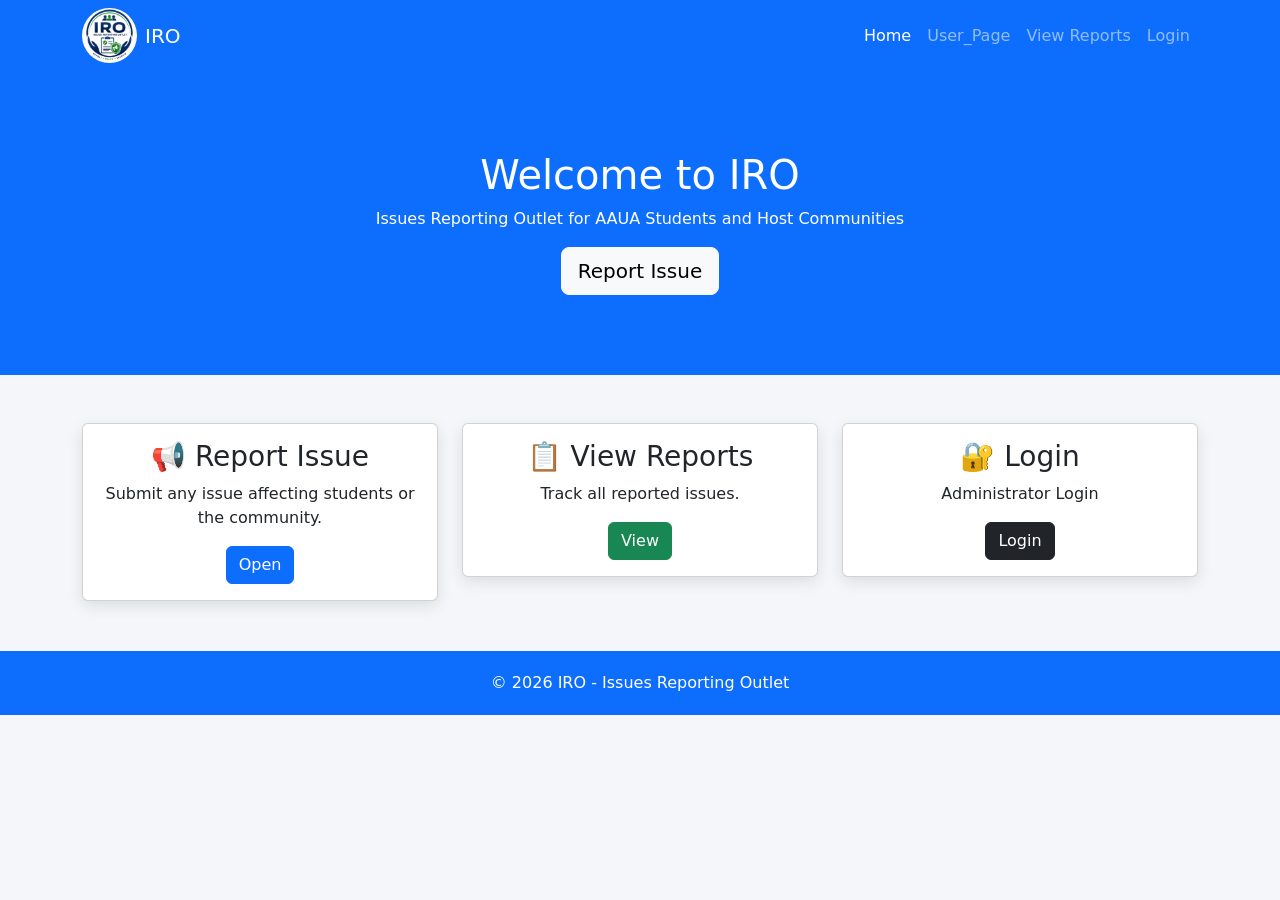
<file: index.html>
<!DOCTYPE html>
<html lang="en">

<head>

<meta charset="UTF-8">

<meta name="viewport" content="width=device-width, initial-scale=1.0">

<title>IRO - Issues Reporting Outlet</title>

<link href="https://cdn.jsdelivr.net/npm/bootstrap@5.3.3/dist/css/bootstrap.min.css" rel="stylesheet">

<style>

body{
    background:#f4f6f9;
}

.hero{

background:#0d6efd;

color:white;

padding:80px;

text-align:center;

}

.card{

box-shadow:0 5px 15px rgba(0,0,0,.1);

transition:.3s;

}

.card:hover{

transform:translateY(-5px);

}

footer{

background:#0d6efd;

color:white;

padding:20px;

text-align:center;

margin-top:50px;

}

</style>

</head>

<body>
 <nav class="navbar navbar-expand-lg navbar-dark bg-primary">
     <div class="container">
        <img src="/image/IRO_Logo.png" alt="IRO Logo" width="55" height="55" class="me-2 rounded-circle">
        <a class="navbar-brand" href="#">IRO</a>
        <button class="navbar-toggler" data-bs-toggle="collapse" data-bs-target="#menu"><span class="navbar-toggler-icon"></span></button>
        <div class="collapse navbar-collapse" id="menu">
            <ul class="navbar-nav ms-auto">
                <li class="nav-item">
                    <a class="nav-link active" href="index.html">Home</a>
                </li><li class="nav-item">
                    <a class="nav-link" href="/user_dashboard.html">User_Page</a>
                </li><li class="nav-item">
                    <a class="nav-link" href="dashboard.html">View Reports</a>
                </li><li class="nav-item">
                    <a class="nav-link" href="login.html">Login</a>
                </li>
            </ul>
        </div>
    </div>
</nav>
<section class="hero">
    <h1>Welcome to IRO</h1>
    <p>Issues Reporting Outlet for AAUA Students and Host Communities</p>
    <a href="report.html" class="btn btn-light btn-lg">Report Issue</a>
</section>

<div class="container mt-5">
    <div class="row">
        <div class="col-md-4">
            <div class="card">
                <div class="card-body text-center">
                    <h3>📢 Report Issue</h3>
                    <p>Submit any issue affecting students or the community.</p>
                    <a href="report.html" class="btn btn-primary">Open</a>
                </div>
            </div>
        </div>
        <div class="col-md-4">
            <div class="card">
                <div class="card-body text-center">
                    <h3>📋 View Reports</h3>
                    <p>Track all reported issues.</p>
                    <a href="dashboard.html" class="btn btn-success">View</a>
                </div>
            </div>
        </div>
        <div class="col-md-4">
            <div class="card">
                <div class="card-body text-center">
                    <h3>🔐 Login</h3>
                    <p>Administrator Login</p>
                    <a href="login.html" class="btn btn-dark">Login</a>
                </div>
            </div>
        </div>
    </div>
</div>
<footer>© 2026 IRO - Issues Reporting Outlet</footer>

</body>
</html>
</file>
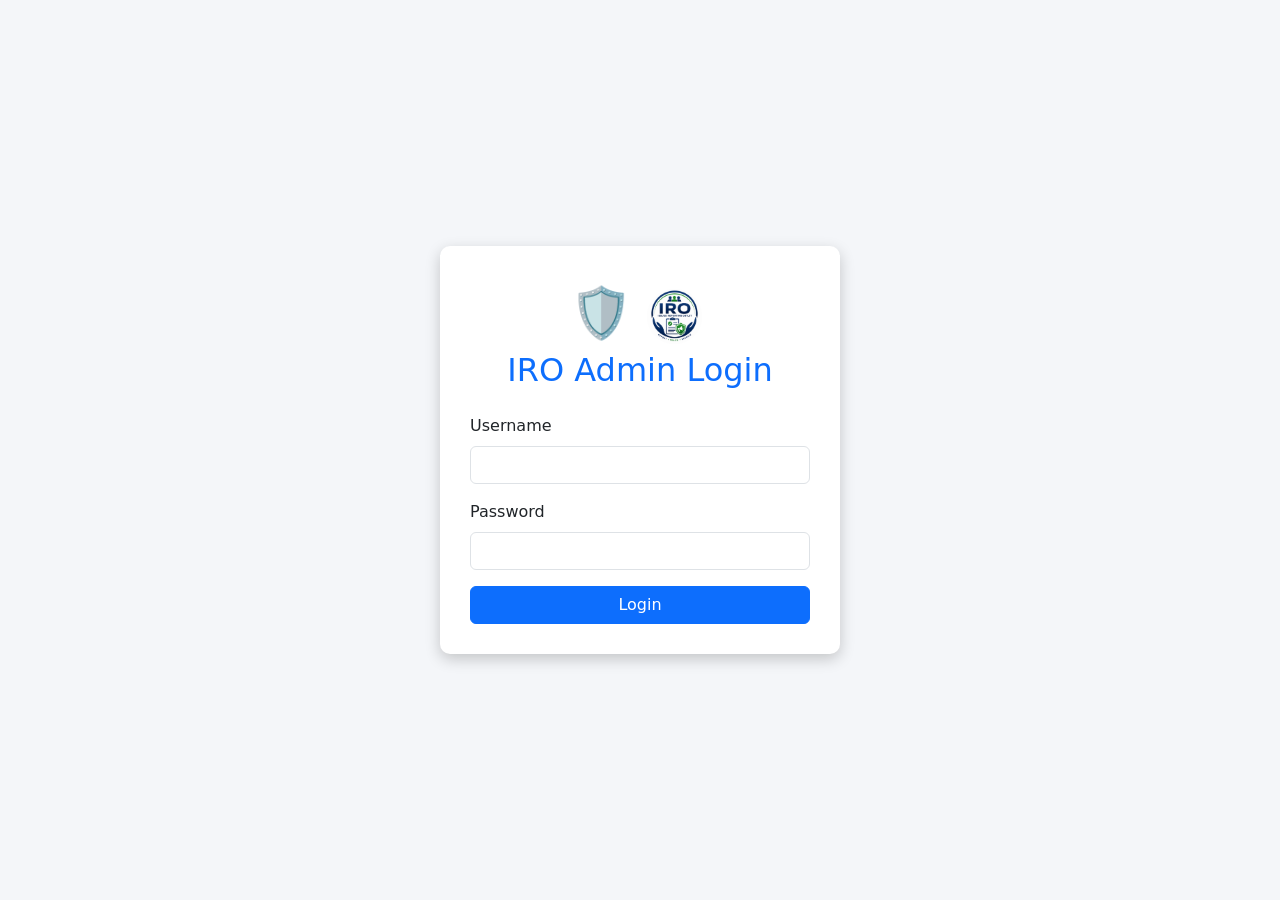
<file: admin.html>
<!DOCTYPE html>
<html lang="en">
<head>
    <meta charset="UTF-8">
    <meta name="viewport" content="width=device-width, initial-scale=1.0">
    <title>IRO Admin Login</title>

    <link href="https://cdn.jsdelivr.net/npm/bootstrap@5.3.3/dist/css/bootstrap.min.css" rel="stylesheet">

    <style>
        body{
            background:#f4f6f9;
            display:flex;
            justify-content:center;
            align-items:center;
            height:100vh;
        }

        .login-box{
            width:400px;
            background:white;
            padding:30px;
            border-radius:10px;
            box-shadow:0 5px 15px rgba(0,0,0,.2);
        }

        h2{
            text-align:center;
            color:#0d6efd;
            margin-bottom:25px;
        }

        .btn-primary{
            width:100%;
        }

        .logo{
            text-align:center;
            font-size:50px;
        }
    </style>

</head>
<body>
    <div class="login-box">
        <div class="logo">🛡
            <img src="/image/IRO_Logo.png" alt="IRO Logo" width="55" height="55" class="me-2 rounded-circle">
        </div>
        <h2>IRO Admin Login</h2>
        <form id="loginForm">
            <div class="mb-3">
                <label class="form-label">Username</label>
                <input type="text" class="form-control" id="username" required>
            </div>
            <div class="mb-3">
                <label class="form-label">Password</label>
                <input type="password" class="form-control" id="password" required>
            </div>
            <button class="btn btn-primary">Login</button>
        </form>
    </div>

<script>
document.getElementById("loginForm").addEventListener("submit",function(e){e.preventDefault();
let username=document.getElementById("username").value;
let password=document.getElementById("password").value;
if(username=="admin" && password=="admin123"){
alert("Login Successful");
window.location="dashboard.html";
}else{
alert("Invalid Username or Password");
}
});
</script>

</body>
</html>
</file>
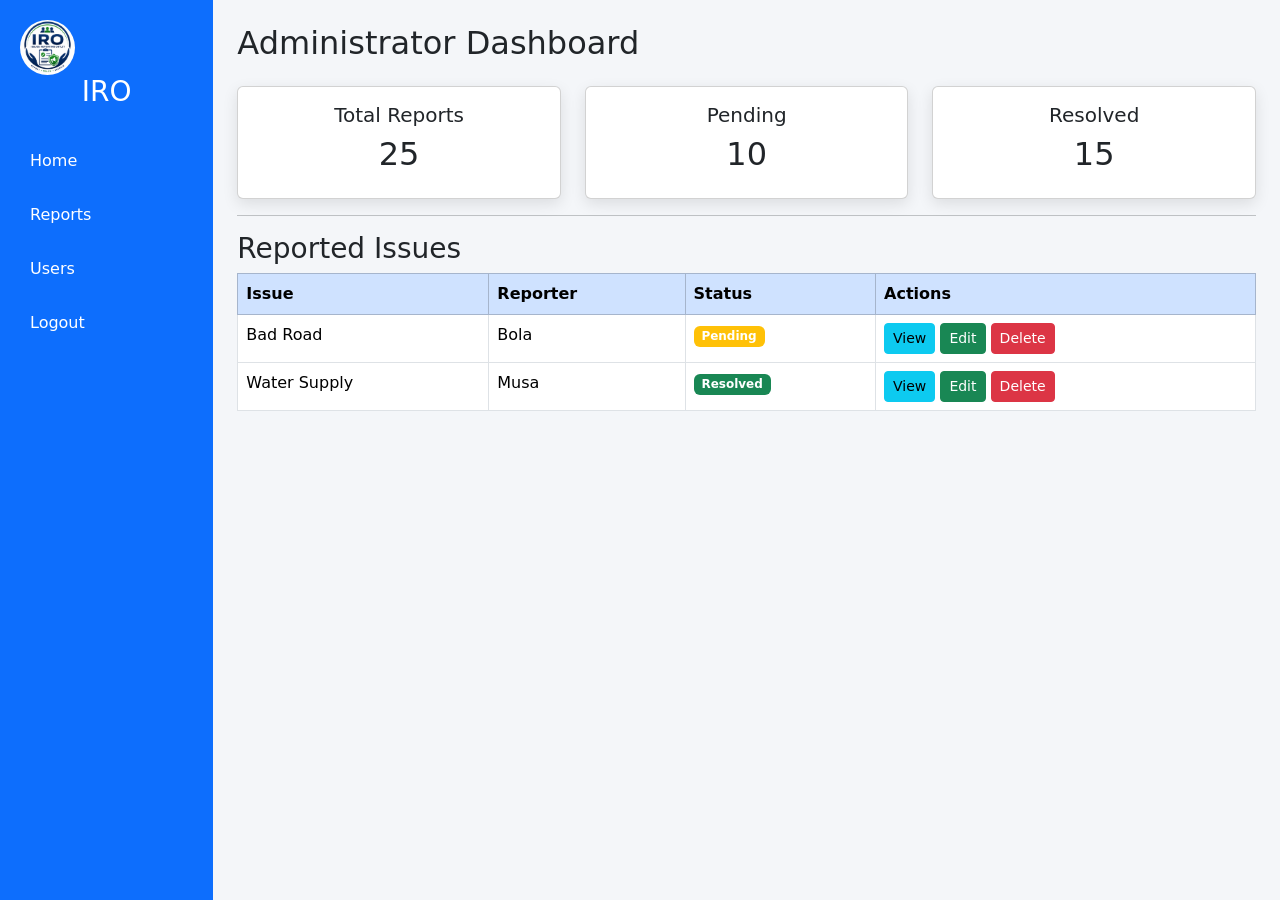
<file: dashboard.html>
<!DOCTYPE html>
<html lang="en">

<head>

<meta charset="UTF-8">

<meta name="viewport" content="width=device-width, initial-scale=1.0">

<title>IRO Dashboard</title>

<link href="https://cdn.jsdelivr.net/npm/bootstrap@5.3.3/dist/css/bootstrap.min.css" rel="stylesheet">

<style>

body{
background:#f4f6f9;
}

.sidebar{
height:100vh;
background:#0d6efd;
color:white;
padding:20px;
}
.sidebar h3{
text-align:center;
margin-bottom:30px;
}
.sidebar a{
display:block;
color:white;
text-decoration:none;
padding:10px;
margin-bottom:10px;
border-radius:5px;
}
.sidebar a:hover{
background:white;
color:#0d6efd;
}
.card{
box-shadow:0 5px 15px rgba(0,0,0,.1);
}

</style>

</head>
<body>
    <div class="container-fluid">
        <div class="row">
            <div class="col-md-2 sidebar">
                <img src="/image/IRO_Logo.png" alt="IRO Logo" width="55" height="55" class="me-2 rounded-circle">
                <h3>IRO</h3>
                <a href="/index.html">Home</a>
                <a href="#">Reports</a>
                <a href="#">Users</a>
                <a href="/login.html">Logout</a>
            </div>
            <div class="col-md-10 p-4">
                <h2>Administrator Dashboard</h2>
                <div class="row mt-4">
                    <div class="col-md-4">
                        <div class="card text-center">
                            <div class="card-body">
                                <h5>Total Reports</h5>
                                <h2>25</h2>
                            </div>
                        </div>
                    </div>
                    <div class="col-md-4">
                        <div class="card text-center">
                            <div class="card-body">
                                <h5>Pending</h5>
                                <h2>10</h2>
                            </div>
                        </div>
                    </div>
                    <div class="col-md-4">
                        <div class="card text-center">
                            <div class="card-body">
                                <h5>Resolved</h5>
                                <h2>15</h2>
                            </div>
                        </div>
                    </div>
                </div>
                <hr>
                <h3>Reported Issues</h3>
                <table class="table table-bordered table-hover">
                    <thead class="table-primary">
                        <tr>
                            <th>Issue</th>
                            <th>Reporter</th>
                            <th>Status</th>
                            <th>Actions</th>
                        </tr>
                    </thead>
                    <tbody>
                        <tr>
                            <td>Bad Road</td>
                            <td>Bola</td>
                            <td><span class="badge bg-warning">Pending</span></td>
                            <td>
                                <button class="btn btn-info btn-sm">View</button>
                                <button class="btn btn-success btn-sm">Edit</button>
                                <button class="btn btn-danger btn-sm">Delete</button>
                            </td>
                        </tr>
                        <tr>
                            <td>Water Supply</td>
                            <td>Musa</td>
                            <td><span class="badge bg-success">Resolved</span></td>
                            <td>
                                <button class="btn btn-info btn-sm">View</button>
                                <button class="btn btn-success btn-sm">Edit</button>
                                <button class="btn btn-danger btn-sm">Delete</button>
                            </td>
                        </tr>
                    </tbody>
                </table>
            </div>
        </div>
    </div>

</body>
</html>
</file>
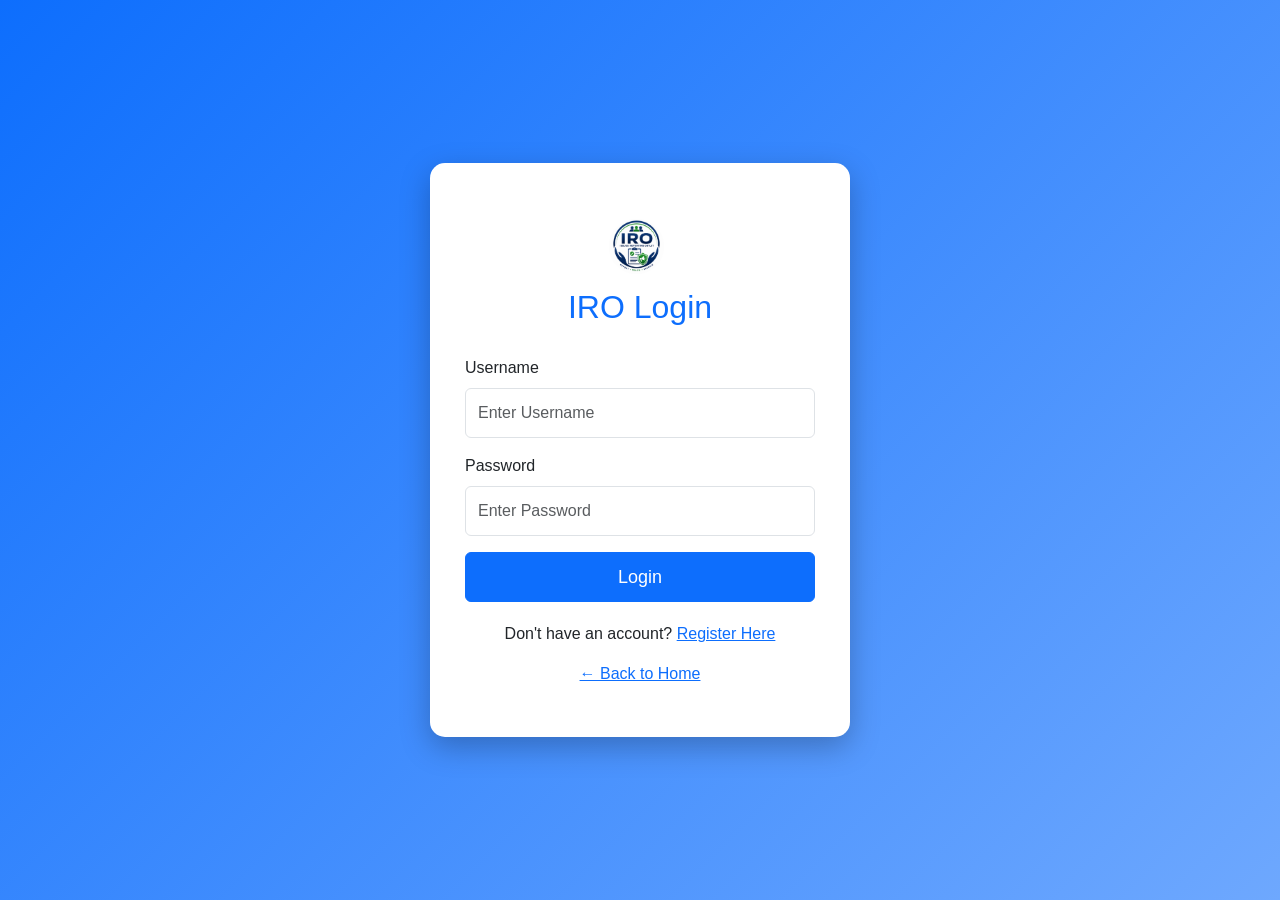
<file: login.html>
<!DOCTYPE html>
<html lang="en">
<head>

<meta charset="UTF-8">
<meta name="viewport" content="width=device-width, initial-scale=1.0">

<title>IRO | Login</title>

<link href="https://cdn.jsdelivr.net/npm/bootstrap@5.3.3/dist/css/bootstrap.min.css" rel="stylesheet">

<style>

body{
    background:linear-gradient(135deg,#0d6efd,#6ea8fe);
    height:100vh;
    display:flex;
    justify-content:center;
    align-items:center;
    font-family:Arial, Helvetica, sans-serif;
}

.login-card{
    width:420px;
    background:white;
    border-radius:15px;
    padding:35px;
    box-shadow:0 10px 30px rgba(0,0,0,.25);
}

.logo{
    text-align:center;
    font-size:60px;
}

h2{
    text-align:center;
    color:#0d6efd;
    margin-bottom:30px;
}

.form-control{
    height:50px;
}

.btn-login{
    width:100%;
    height:50px;
    font-size:18px;
}

.footer{
    text-align:center;
    margin-top:20px;
}
</style>

</head>
<body>
<div class="login-card">
    <div class="logo">
       <img src="/image/IRO_Logo.png" alt="IRO Logo" width="55" height="55" class="me-2 rounded-circle">
    </div>
    <h2>IRO Login</h2>
    <form id="loginForm">
        <div class="mb-3">
            <label class="form-label">Username</label>
            <input type="text" id="username" class="form-control" placeholder="Enter Username" required>
        </div>
        <div class="mb-3">
            <label class="form-label">Password</label>
            <input type="password" id="password" class="form-control" placeholder="Enter Password" required>
        </div>
        <div class="d-grid">
            <button class="btn btn-primary btn-login">Login</button>
        </div>
    </form>
    <div class="footer">
        <p>Don't have an account?
            <a href="register.html">Register Here</a>
        </p>
        <p>
            <a href="index.html">← Back to Home</a>
        </p>
    </div>
</div>
<script>
document.getElementById("loginForm").addEventListener("submit",function(e){e.preventDefault();
let username=document.getElementById("username").value.trim();
let password=document.getElementById("password").value.trim();
if(username==="admin" && password==="admin123"){
alert("Welcome Administrator!");
window.location.href="dashboard.html";
}
else{
alert("Invalid Username or Password");
}
});
</script>

</body>
</html>
</file>
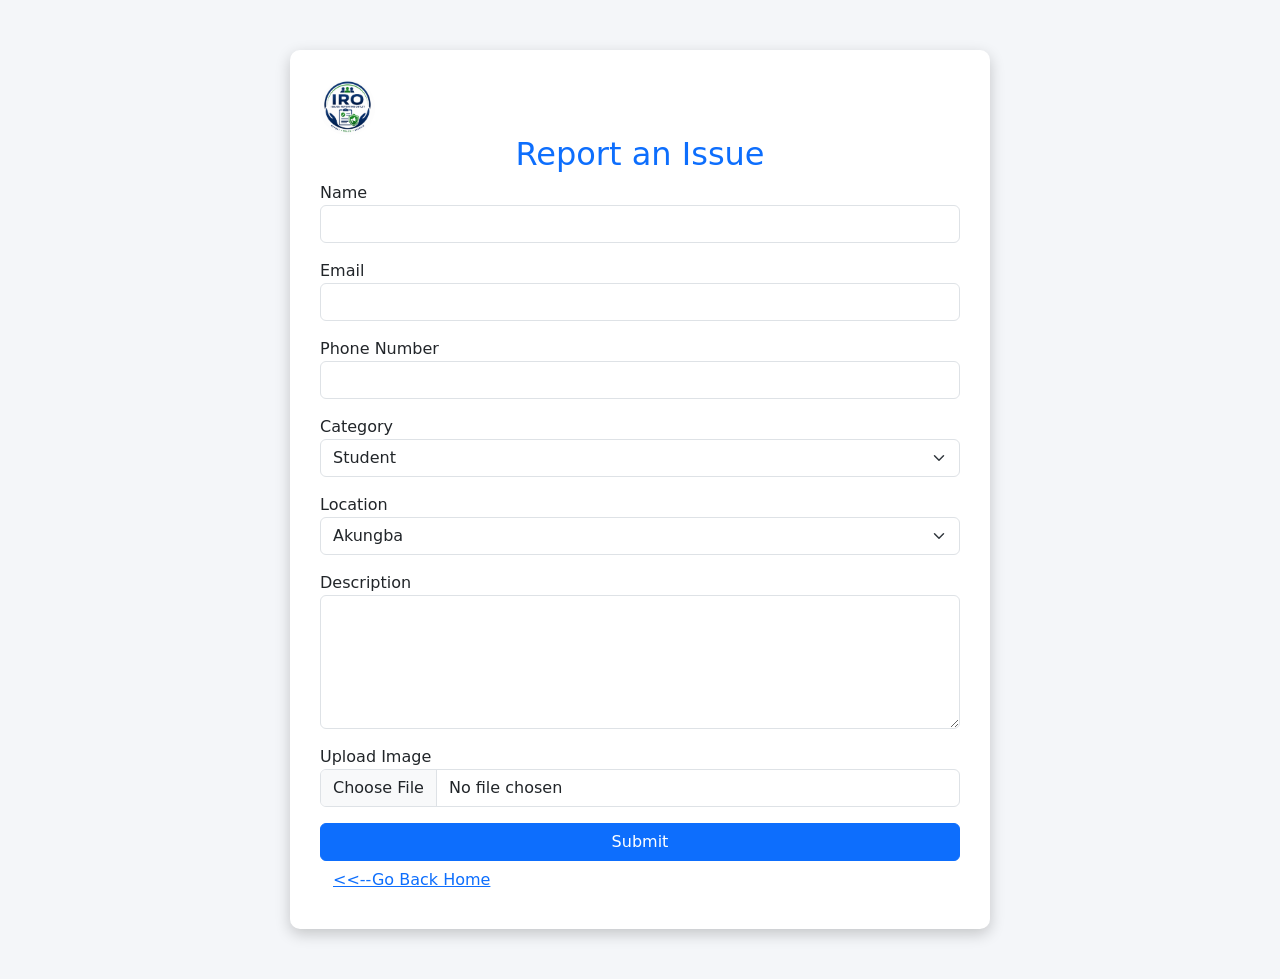
<file: report.html>
<!DOCTYPE html>

<html lang="en">

<head>

<meta charset="UTF-8">

<meta name="viewport" content="width=device-width, initial-scale=1.0">

<title>Report Issue</title>

<link href="https://cdn.jsdelivr.net/npm/bootstrap@5.3.3/dist/css/bootstrap.min.css" rel="stylesheet">

<style>
body{
    background-color:#f4f6f9;
    position:relative;
}

body::before{

    content:"";

    position:fixed;

    top:0;
    left:0;

    width:100%;
    height:100%;

    background:url("/image/IRO_Logo.png") no-repeat center;

    background-size:400px;

    opacity:0.08;

    z-index:-1;

}

.form-box{
max-width:700px;
margin:50px auto;
background:white;
padding:30px;
border-radius:10px;
box-shadow:0 5px 15px rgba(0,0,0,.2);
}
</style>

</head>
<body>
    <div class="container">
        <div class="form-box">
            <img src="/image/IRO_Logo.png" alt="IRO Logo" width="55" height="55" class="me-2 rounded-circle">
            <h2 class="text-center text-primary">Report an Issue</h2>
            <form id="reportForm">
                <div class="mb-3">
                    <label>Name</label>
                    <input type="text" class="form-control" required>
                </div>
                <div class="mb-3">
                    <label>Email</label>
                    <input type="email" class="form-control" required>
                </div>
                <div class="mb-3">
                    <label>Phone Number</label>
                    <input type="text" class="form-control" required>
                </div>
                <div class="mb-3">
                    <label>Category</label>
                    <select class="form-select">
                        <option>Student</option>
                        <option>Community Indigene</option>
                    </select>
                </div>
                <div class="mb-3">
                    <label>Location</label>
                    <select class="form-select">
                        <option>Akungba</option>
                        <option>Iwaro</option>
                        <option>Etioro</option>
                        <option>Ayegunle</option>
                    </select>
                </div>
                <div class="mb-3">
                    <label>Description</label>
                    <textarea class="form-control" rows="5" required></textarea>
                </div>
                <div class="mb-3">
                    <label>Upload Image</label>
                    <input type="file" class="form-control">
                </div>
                <button class="btn btn-primary w-100">Submit</button>
                <button class="btn btn-white w-5"> <a href="/user.html"> <<--Go Back Home</a></button>
            </form>
        </div>
    </div>

<script>
document.getElementById("reportForm").addEventListener("submit",function(e){e.preventDefault();
alert("Issue Submitted Successfully!");
this.reset();
});
</script>

</body>
</html>
</file>
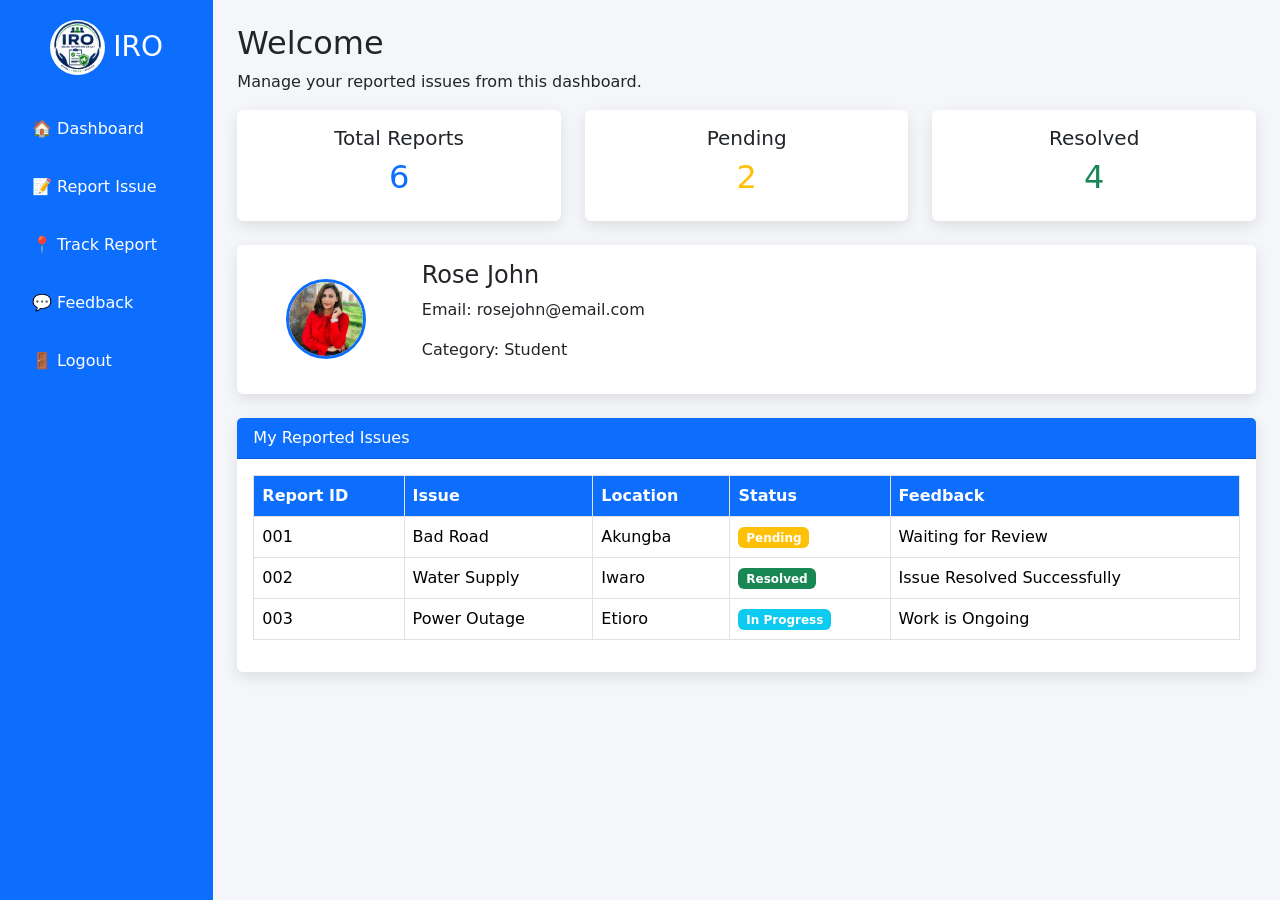
<file: user_dashboard.html>
<!DOCTYPE html>
<html lang="en">

<head>

<meta charset="UTF-8">
<meta name="viewport" content="width=device-width, initial-scale=1.0">

<title>IRO User Dashboard</title>

<link href="https://cdn.jsdelivr.net/npm/bootstrap@5.3.3/dist/css/bootstrap.min.css" rel="stylesheet">

<style>

body{
    background:#f4f6f9;
}

.sidebar{
    background:#0d6efd;
    min-height:100vh;
    color:white;
    padding:20px;
}

.sidebar h3{
    text-align:center;
    margin-bottom:30px;
}

.sidebar a{
    display:block;
    color:white;
    text-decoration:none;
    padding:12px;
    margin-bottom:10px;
    border-radius:5px;
}

.sidebar a:hover{
    background:white;
    color:#0d6efd;
}

.card{
    border:none;
    box-shadow:0 5px 15px rgba(0,0,0,.1);
}

.profile-img{
    width:80px;
    height:80px;
    border-radius:50%;
    border:3px solid #0d6efd;
}

.table th{
    background:#0d6efd;
    color:white;
}

</style>

</head>
<body>
    <div class="container-fluid">
        <div class="row">
            <!-- Sidebar -->
             <div class="col-md-2 sidebar">
                 
                <h3><img src="/image/IRO_Logo.png" alt="IRO Logo" width="55" height="55" class="me-2 rounded-circle">IRO</h3>
                <a href="#">🏠 Dashboard</a>
                <a href="report.html">📝 Report Issue</a>
                <a href="track.html">📍 Track Report</a>
                <a href="feedback.html">💬 Feedback</a>
                <a href="index.html">🚪 Logout</a>
            </div>
            <!-- Main Content -->
             <div class="col-md-10 p-4">
                <h2>Welcome</h2>
                <p>Manage your reported issues from this dashboard.</p>
                <!-- Summary Cards -->
                 <div class="row">
                    <div class="col-md-4">
                        <div class="card text-center">
                            <div class="card-body">
                                <h5>Total Reports</h5>
                                <h2 class="text-primary">6</h2>
                            </div>
                        </div>
                    </div>
                    <div class="col-md-4">
                        <div class="card text-center">
                            <div class="card-body">
                                <h5>Pending</h5>
                                <h2 class="text-warning">2</h2>
                            </div>
                        </div>
                    </div>
                    <div class="col-md-4">
                        <div class="card text-center">
                            <div class="card-body">
                                <h5>Resolved</h5>
                                <h2 class="text-success">4</h2>
                            </div>
                        </div>
                    </div>
                </div>
                <br>
                <!-- Profile -->
                 <div class="card mb-4">
                    <div class="card-body">
                        <div class="row align-items-center">
                            <div class="col-md-2 text-center">
                                <img src="/image/profile.jpeg" class="profile-img" alt="">
                            </div>
                            <div class="col-md-10">
                                <h4>Rose John</h4>
                                <p>Email: rosejohn@email.com</p>
                                <p>Category: Student</p>
                            </div>
                        </div>
                    </div>
                </div>
                <!-- Report Table -->
                 <div class="card">
                    <div class="card-header bg-primary text-white">
                        My Reported Issues
                    </div>
                    <div class="card-body">
                        <table class="table table-bordered table-hover">
                            <thead>
                                <tr>
                                    <th>Report ID</th>
                                    <th>Issue</th>
                                    <th>Location</th>
                                    <th>Status</th>
                                    <th>Feedback</th>
                                </tr>
                            </thead>
                            <tbody>
                                <tr>
                                    <td>001</td>
                                    <td>Bad Road</td>
                                    <td>Akungba</td>
                                    <td><span class="badge bg-warning">Pending</span></td>
                                    <td>Waiting for Review</td>
                                </tr>
                                <tr>
                                    <td>002</td>
                                    <td>Water Supply</td>
                                    <td>Iwaro</td>
                                    <td><span class="badge bg-success">Resolved</span></td>
                                    <td>Issue Resolved Successfully</td>
                                </tr>
                                <tr>
                                    <td>003</td>
                                    <td>Power Outage</td>
                                    <td>Etioro</td>
                                    <td><span class="badge bg-info">In Progress</span></td>
                                    <td>Work is Ongoing</td>
                                </tr>
                            </tbody>
                        </table>
                    </div>
                </div>
            </div>
        </div>
    </div>

</body>
</html>
</file>
